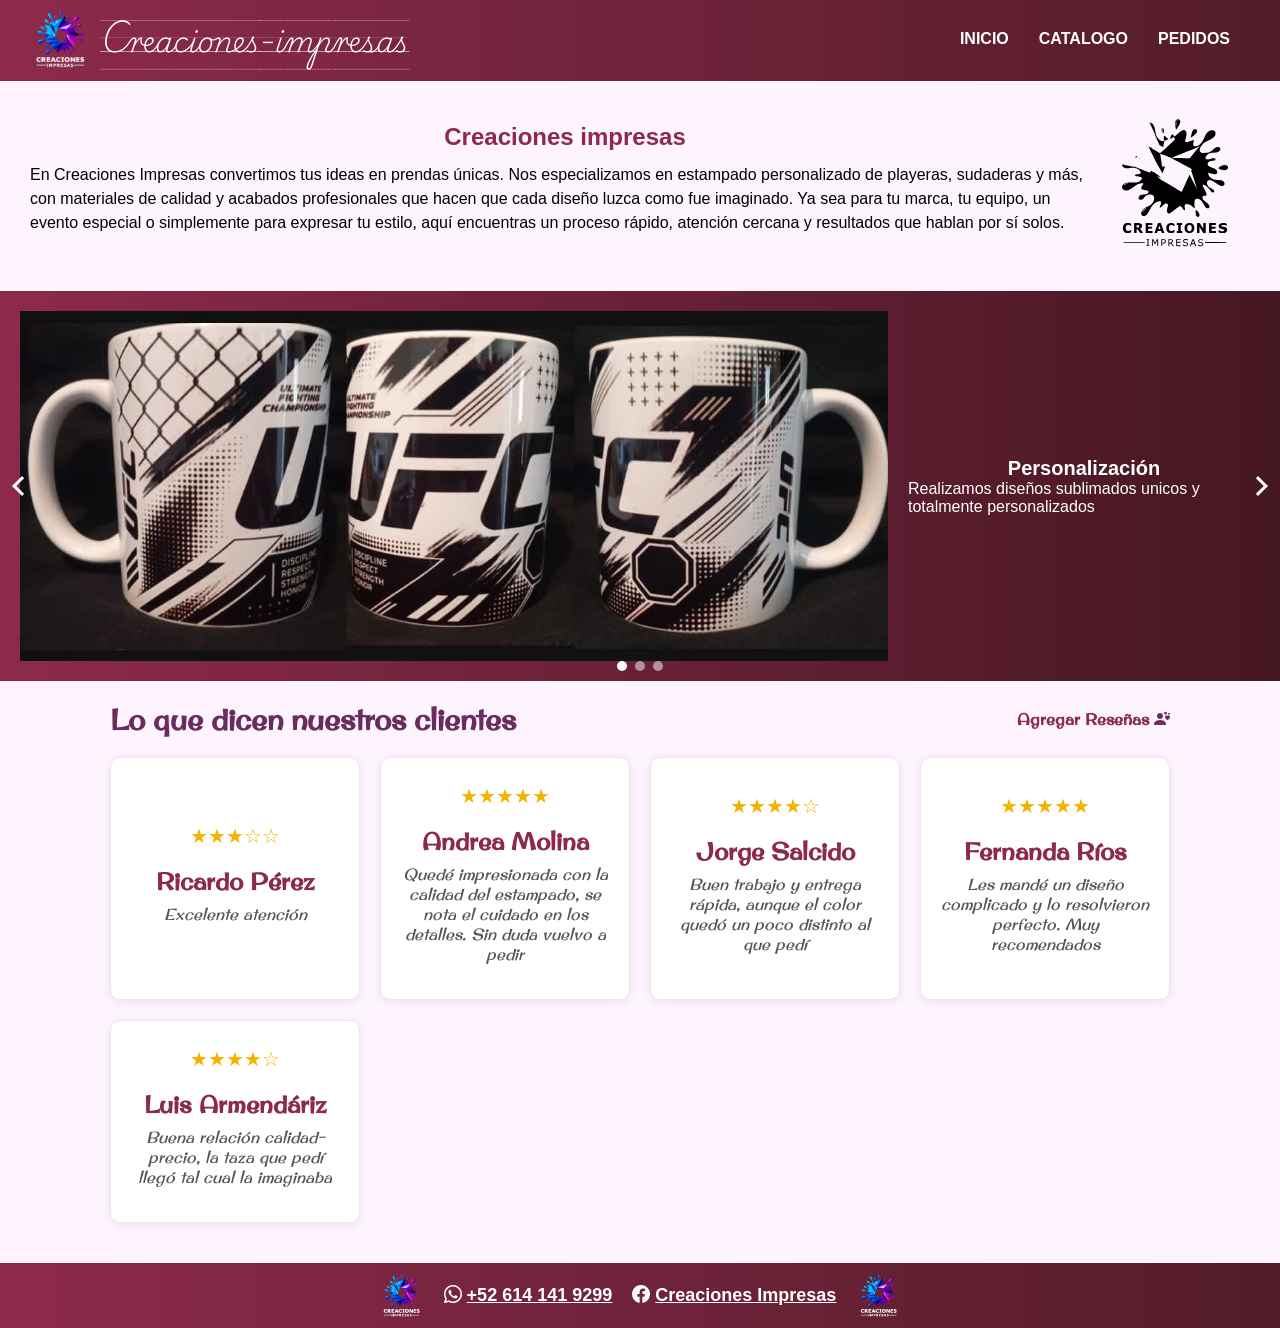
<file: index.html>
<!DOCTYPE html>
<html lang="en">

<head>
    <meta charset="UTF-8">
    <meta name="viewport" content="width=device-width, initial-scale=1.0">

    <link rel="preconnect" href="https://fonts.googleapis.com">
    <link rel="preconnect" href="https://fonts.gstatic.com" crossorigin>
    <link href="https://fonts.googleapis.com/css2?family=Playwrite+CU+Guides&display=swap" rel="stylesheet">
    <link rel="preconnect" href="https://fonts.googleapis.com">
    <link rel="preconnect" href="https://fonts.gstatic.com" crossorigin>
    <link
        href="https://fonts.googleapis.com/css2?family=Original+Surfer&family=Playwrite+BE+WAL+Guides&family=Playwrite+CU+Guides&display=swap"
        rel="stylesheet">

    <link rel="shortcut icon" href="assets/logotipo.svg" type="image/x-icon">
    <link rel="stylesheet" href="https://cdn.jsdelivr.net/npm/bootstrap-icons@1.13.1/font/bootstrap-icons.min.css">

    <link rel="stylesheet" href="Styles/navbar.css">
    <link rel="stylesheet" href="Styles/index.css">
    <link rel="stylesheet" href="Styles/footer.css">

    <title>Creaciones Impresas</title>

    <script src="scripts/carrusel.js"></script>
    <script src="scripts/resenas.js"></script>
    <script src="scripts/navbar.js"></script>
</head>

<body>
    <header class="navbar">
        <div class="titulo">
            <img src="./assets/logo-navbar.png" alt="Creaciones Impresas">
            <h1> Creaciones-impresas </h1>
        </div>

        <button class="menu-toggle" type="button" aria-label="Abrir menú" aria-expanded="false">
            <i class="bi bi-list"></i>
        </button>

        <div class="menu">
            <a href="index.html"> INICIO </a>
            <a href="catalogo.html"> CATALOGO </a>
            <a href="pedidos.html"> PEDIDOS </a>
        </div>
    </header>

    <section>
        <div class="informacion">
            <div>
                <h1> Creaciones impresas </h1>

                <p>
                    En Creaciones Impresas convertimos tus ideas en prendas únicas. Nos especializamos en
                    estampado personalizado de playeras, sudaderas y más, con materiales de calidad y acabados
                    profesionales que hacen que cada diseño luzca como fue imaginado. Ya sea para tu marca,
                    tu equipo, un evento especial o simplemente para expresar tu estilo, aquí encuentras un
                    proceso rápido, atención cercana y resultados que hablan por sí solos.
                </p>
            </div>
            <img src="assets/logotipo.svg" alt="">
        </div>

        <!-- Carrusel -->
        <div class="carrusel">
            <div class="carousel" id="miCarrusel">
                <div class="carousel-inner">
                    <div class="carousel-item active">
                        <img src="./assets/prod1.png" class="d-block" alt="...">
                        <div class="carousel-caption d-none d-md-block">
                            <h5>Personalización</h5>
                            <p>Realizamos diseños sublimados unicos y totalmente personalizados</p>
                        </div>
                    </div>
                    <div class="carousel-item">
                        <img src="./assets/prod2.png" class="d-block" alt="...">
                        <div class="carousel-caption d-none d-md-block">
                            <h5>Grabado Lacer</h5>
                            <p>Grabado de termos y cualquier tipo de superficie rigida con lacer</p>
                        </div>
                    </div>
                    <div class="carousel-item">
                        <img src="./assets/prod3.png" class="d-block" alt="...">
                        <div class="carousel-caption d-none d-md-block">
                            <h5>Vinyl y DTF</h5>
                            <p>Impresión de playeras con vinyl textil y DTF de la mas alta caliad</p>
                        </div>
                    </div>
                </div>

                <button class="carousel-control-prev" type="button">
                    <span class="carousel-control-prev-icon" aria-hidden="true"></span>
                </button>
                <button class="carousel-control-next" type="button">
                    <span class="carousel-control-next-icon" aria-hidden="true"></span>
                </button>

                <div class="carousel-indicators"></div>
            </div>
        </div>


        <!--- Reseñas -->
        <div class="resenas">
            <div class="titulos">
                <h2>Lo que dicen nuestros clientes</h2>
                <div>
                    <a href="agregarResena.html"> Agregar Reseñas </a>
                    <i class="bi bi-person-hearts"></i>
                </div>
            </div>

            <div class="resenaContenedor" id="resenaContenedor">

            </div>
        </div>
    </section>

    <footer class="footer">
        <img src="assets/logo-navbar.png" alt="">
        <div class="contacto">
            <i class="bi bi-whatsapp"></i>
            <a href="tel:+526141419299"> +52 614 141 9299 </a>
        </div>
        <div class="contacto">
            <i class="bi bi-facebook"></i>
            <a href="https://www.facebook.com/share/19JwxTmz5i/"> Creaciones Impresas </a>
        </div>
        <img src="assets/logo-navbar.png" alt="">
    </footer>
</body>

</html>
</file>
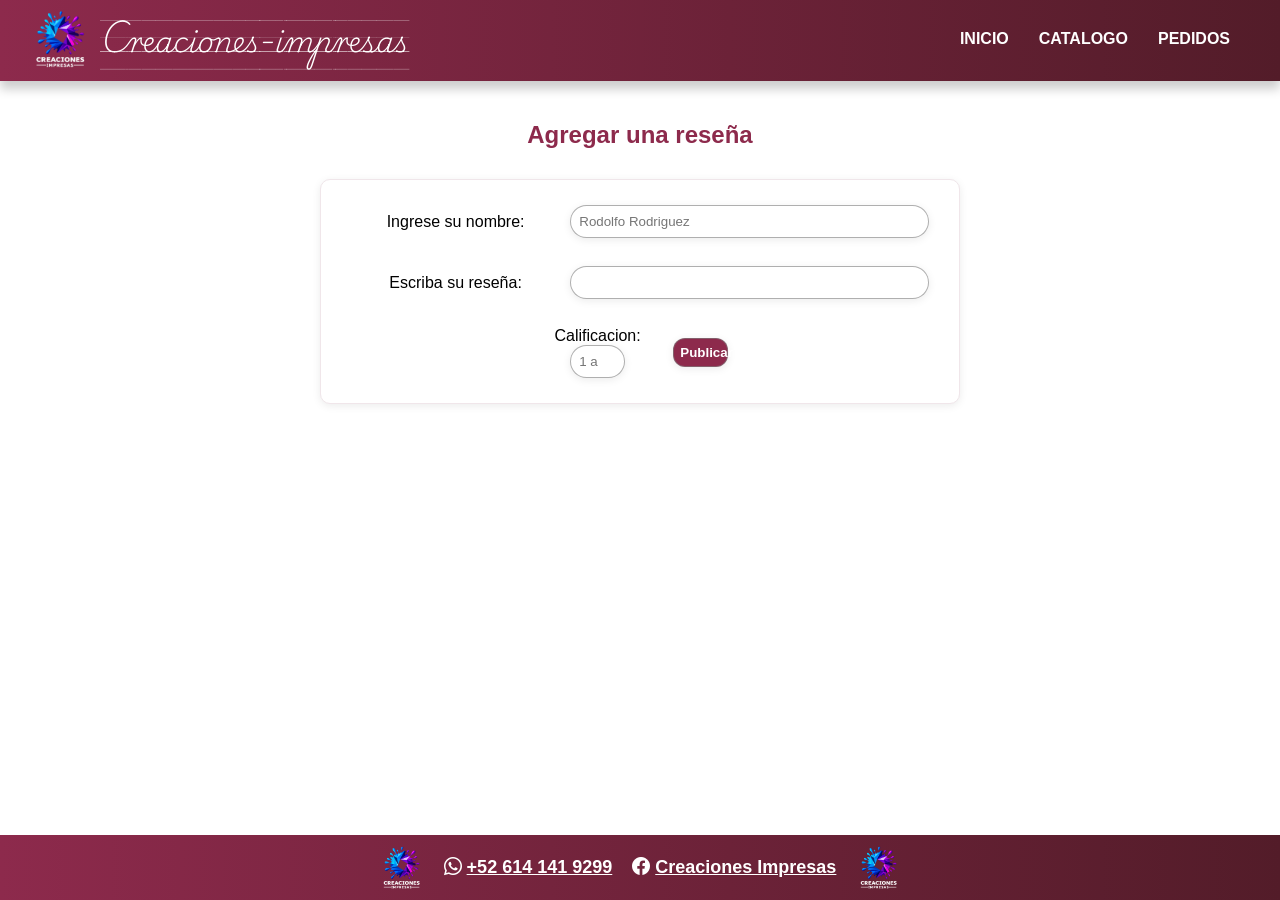
<file: agregarResena.html>
<!DOCTYPE html>
<html lang="en">
<head>
    <meta charset="UTF-8">
    <meta name="viewport" content="width=device-width, initial-scale=1.0">

    <link rel="preconnect" href="https://fonts.googleapis.com">
    <link rel="preconnect" href="https://fonts.gstatic.com" crossorigin>
    <link href="https://fonts.googleapis.com/css2?family=Playwrite+CU+Guides&display=swap" rel="stylesheet">
    <link rel="preconnect" href="https://fonts.googleapis.com">
   
    <link rel="shortcut icon" href="assets/logotipo.svg" type="image/x-icon">
    <link rel="stylesheet" 
        href="https://cdn.jsdelivr.net/npm/bootstrap-icons@1.13.1/font/bootstrap-icons.min.css">

    <link rel="stylesheet" href="Styles/navbar.css">
    <link rel="stylesheet" href="Styles/resenario.css">
    <link rel="stylesheet" href="Styles/footer.css">

    <title>Creaciones Impresas</title>
    <script src="scripts/navbar.js"></script>
    <script src="scripts/resenaForm.js"></script>
</head>
<body>
    <header class="navbar">
        <div class="titulo">
            <img src="./assets/logo-navbar.png" alt="Creaciones Impresas">
            <h1> Creaciones-impresas </h1>
        </div>

        <button class="menu-toggle" type="button" aria-label="Abrir menú" aria-expanded="false">
            <i class="bi bi-list"></i>
        </button>

        <div class="menu">
            <a href="index.html"> INICIO </a>
            <a href="catalogo.html"> CATALOGO </a>
            <a href="pedidos.html"> PEDIDOS </a>
        </div>
    </header>

    <section>
        <div class="resenario">
            <h1> Agregar una reseña </h1>

            <form id="form-resena" class="formulario" novalidate>
                <div class="input-group">
                    <label for="nombre-resena">Ingrese su nombre:</label>
                    <div class="campo">
                        <input id="nombre-resena" name="nombre" type="text" autocomplete="name" maxlength="60" placeholder="Rodolfo Rodriguez">
                        <p class="error" id="error-nombre-resena" hidden></p>
                    </div>
                </div>
                <div class="input-group">
                    <label for="comentario">Escriba su reseña:</label>
                    <div class="campo">
                        <input id="comentario" name="comentario" type="text" maxlength="300">
                        <p class="error" id="error-comentario" hidden></p>
                    </div>
                </div>
                <div class="input-calif">
                    <div class="input-group-calif">
                        <label for="calificacion">Calificacion:</label>
                        <div class="campo">
                            <input id="calificacion" name="calificacion" type="number" inputmode="numeric" min="1" max="5" step="1" placeholder="1 a 5">
                            <p class="error" id="error-calificacion" hidden></p>
                        </div>
                    </div>

                    <button class="btn-publicar" type="submit"> Publicar </button>
                </div>
                <p class="mensaje-exito" id="exito-resena" hidden>Reseña registrada correctamente.</p>
            </form>
        </div>
        
    </section>
    
    <footer class="footer">
        <img src="assets/logo-navbar.png" alt="">
        <div class="contacto">
            <i class="bi bi-whatsapp"></i>
            <a href="tel:+526141419299"> +52 614 141 9299 </a>
        </div>
        <div class="contacto">
            <i class="bi bi-facebook"></i>
            <a href="https://www.facebook.com/share/19JwxTmz5i/"> Creaciones Impresas </a>
        </div>
        <img src="assets/logo-navbar.png" alt="">
    </footer>
</body>
</html>
</file>
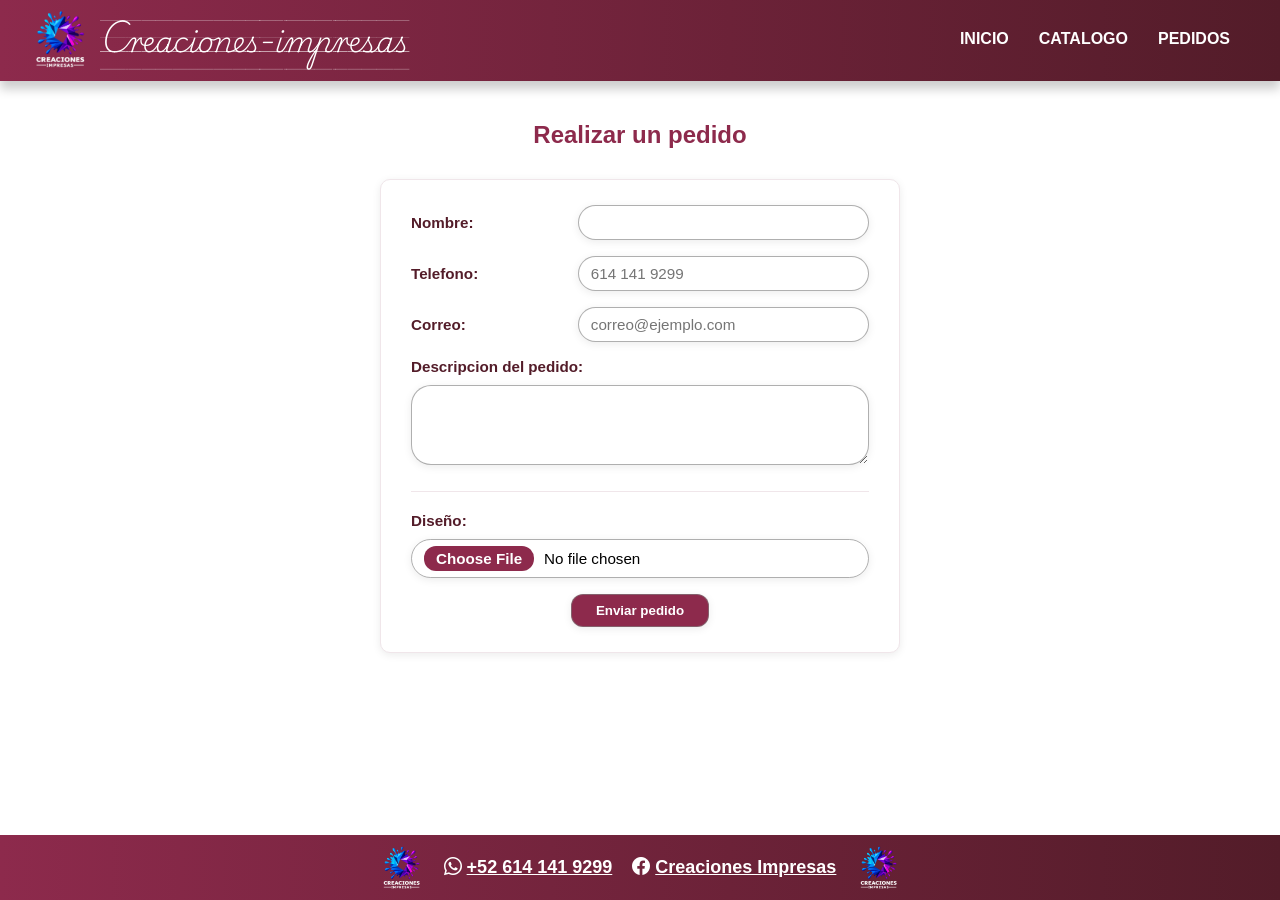
<file: pedidos.html>
<!DOCTYPE html>
<html lang="en">
<head>
    <meta charset="UTF-8">
    <meta name="viewport" content="width=device-width, initial-scale=1.0">

    <link rel="preconnect" href="https://fonts.googleapis.com">
    <link rel="preconnect" href="https://fonts.gstatic.com" crossorigin>
    <link href="https://fonts.googleapis.com/css2?family=Playwrite+CU+Guides&display=swap" rel="stylesheet">
    <link rel="preconnect" href="https://fonts.googleapis.com">
   
    <link rel="shortcut icon" href="assets/logotipo.svg" type="image/x-icon">
    <link rel="stylesheet" 
        href="https://cdn.jsdelivr.net/npm/bootstrap-icons@1.13.1/font/bootstrap-icons.min.css">

    <link rel="stylesheet" href="Styles/navbar.css">
    <link rel="stylesheet" href="Styles/pedidos.css">
    <link rel="stylesheet" href="Styles/footer.css">

    <title>Creaciones Impresas</title>
    <script src="scripts/navbar.js"></script>
    <script src="scripts/pedido.js"></script>
</head>
<body>
    <header class="navbar">
        <div class="titulo">
            <img src="./assets/logo-navbar.png" alt="Creaciones Impresas">
            <h1> Creaciones-impresas </h1>
        </div>

        <button class="menu-toggle" type="button" aria-label="Abrir menú" aria-expanded="false">
            <i class="bi bi-list"></i>
        </button>

        <div class="menu">
            <a href="index.html"> INICIO </a>
            <a href="catalogo.html"> CATALOGO </a>
            <a href="pedidos.html"> PEDIDOS </a>
        </div>
    </header>

    <section>
        <h1>
            Realizar un pedido
        </h1>

        <form id="form-pedido" novalidate>
            <div class="label-input">
                <label for="nombre">Nombre:</label>
                <div class="campo">
                    <input id="nombre" name="nombre" type="text" autocomplete="name" maxlength="60">
                    <p class="error" id="error-nombre" hidden></p>
                </div>
            </div>
            <div class="label-input">
                <label for="telefono">Telefono:</label>
                <div class="campo">
                    <input id="telefono" name="telefono" type="tel" inputmode="numeric" autocomplete="tel" placeholder="614 141 9299">
                    <p class="error" id="error-telefono" hidden></p>
                </div>
            </div>
            <div class="label-input">
                <label for="correo">Correo:</label>
                <div class="campo">
                    <input id="correo" name="correo" type="email" autocomplete="email" placeholder="correo@ejemplo.com">
                    <p class="error" id="error-correo" hidden></p>
                </div>
            </div>
            <div class="label-input-desc">
                <label for="descripcion">Descripcion del pedido:</label>
                <div class="campo">
                    <textarea id="descripcion" name="descripcion" maxlength="400"></textarea>
                    <p class="error" id="error-descripcion" hidden></p>
                </div>
            </div>
            <div class="label-input">
                <label for="diseno">Diseño:</label>
                <div class="campo">
                    <input id="diseno" name="diseno" type="file" accept="image/png,image/jpeg,image/webp,image/gif">
                    <p class="error" id="error-diseno" hidden></p>
                </div>
            </div>
            <button class="btn-enviar" type="submit">Enviar pedido</button>
            <p class="mensaje-exito" id="exito-pedido" hidden>Pedido registrado correctamente.</p>
        </form>
    </section>

    <footer class="footer">
        <img src="assets/logo-navbar.png" alt="">
        <div class="contacto">
            <i class="bi bi-whatsapp"></i>
            <a href="tel:+526141419299"> +52 614 141 9299 </a>
        </div>
        <div class="contacto">
            <i class="bi bi-facebook"></i>
            <a href="https://www.facebook.com/share/19JwxTmz5i/"> Creaciones Impresas </a>
        </div>
        <img src="assets/logo-navbar.png" alt="">
    </footer>
</body>
</html>
</file>
<file: Styles/navbar.css>
* {
    margin: 0;
    padding: 0;
    box-sizing: border-box;
}

.navbar {
    background: linear-gradient(to right, #8D2A4C, #531C29);   
    box-shadow: 0 8px 10px rgba(0, 0, 0, 0.2);
    display: flex;
    justify-content: space-between;
    align-items: center;
    padding: 8px 50px 12px 30px;
}

.titulo {
    display: flex;
    gap: 10px;
    align-items: center;
}

.titulo h1 {
    color: white;
    font-family: "Playwrite CU Guides", cursive;
    font-weight: 400;
    font-style: normal;
    font-size: 28px;
}

.titulo img {
    height: 60px;
    width: 60px;
}

.menu {
    display: flex;
    gap: 30px;
}

.menu a {
    color: white;
    text-decoration: none;
    font-size:medium;
    font-family: Verdana, Geneva, Tahoma, sans-serif;
    font-weight: bold;
}

.menu a:hover {
    color: #F6339A;
    text-decoration: underline;
}

.menu-toggle {
    display: none;
    align-items: center;
    justify-content: center;
    margin-left: auto;
    background: none;
    border: none;
    color: white;
    font-size: 1.8rem;
    line-height: 1;
    cursor: pointer;
    padding: 4px;
}

@media (max-width: 900px) {
    .navbar {
        flex-wrap: wrap;
        padding: 10px 16px;
        row-gap: 4px;
    }

    .navbar .titulo {
        min-width: 0;
        flex: 1;
    }

    .navbar .titulo h1 {
        font-size: clamp(0.95rem, 4.2vw, 1.35rem);
        line-height: 1.2;
    }

    .navbar .titulo img {
        height: 46px;
        width: 46px;
        flex-shrink: 0;
    }

    .menu-toggle {
        display: flex;
    }

    .navbar .menu {
        display: none;
        flex-direction: column;
        width: 100%;
        gap: 0;
    }

    .navbar .menu.abierto {
        display: flex;
    }

    .navbar .menu a {
        padding: 12px 4px;
        border-top: 1px solid rgba(255, 255, 255, 0.25);
    }
}
</file>
<file: Styles/index.css>
.informacion {
    padding: 30px;
    font-family: Arial, Helvetica, sans-serif;
    background-color: #FDF4FF;
    display: flex;
}

.informacion h1 {
    color: #8D2A4C;
    text-align: center;
    margin: 12px;
}

.informacion img {
    height: 150px;
    width: 150px;
    flex-shrink: 0;
}

.informacion p {
    line-height: 1.5;
}

.carrusel .carousel-item {
    padding: 20px;
    display: none;
    justify-content: center;
    align-items: center;
    background: linear-gradient(to right, #8D2A4C, #451722);
}

.carrusel .carousel-item.active {
    display: flex;
}

.carrusel .carousel-item img {
    height: 350px;
    width: 70%;
    object-fit: cover;
    object-position: center;
}

.carousel {
    position: relative;
    overflow: hidden;
}

.carousel-inner {
    position: relative;
}

.carousel-item {
    display: none;
}

.carousel-item.active {
    display: flex;
}

.carousel-control-prev,
.carousel-control-next {
    position: absolute;
    top: 0;
    bottom: 0;
    width: 44px;
    display: flex;
    align-items: center;
    justify-content: center;
    background: none;
    border: none;
    color: white;
    cursor: pointer;
    z-index: 2;
}

.carousel-control-prev-icon,
.carousel-control-next-icon {
    display: inline-block;
    width: 14px;
    height: 14px;
    border-top: 3px solid white;
    border-right: 3px solid white;
}

.carousel-control-prev-icon {
    transform: rotate(-135deg);
}

.carousel-control-next-icon {
    transform: rotate(45deg);
}

.carousel-control-prev {
    left: 0;
}

.carousel-control-next {
    right: 0;
}

.carousel-indicators {
    position: absolute;
    bottom: 10px;
    left: 50%;
    transform: translateX(-50%);
    display: flex;
    gap: 8px;
    z-index: 2;
}

.carousel-indicators button {
    width: 10px;
    height: 10px;
    border-radius: 50%;
    border: none;
    background-color: rgba(255, 255, 255, 0.5);
    cursor: pointer;
    padding: 0;
}

.carousel-indicators button.active {
    background-color: white;
}

.carousel-caption {
    font-family: 'Franklin Gothic Medium', 'Arial Narrow', Arial, sans-serif;
    color: white;
    margin-left: 20px;
    display: flex;
    flex-direction: column;
    justify-content: center;
    align-items: center;
    width: 30%;
}

.carousel-caption h5 {
    font-size: 20px;
}

.resenas {
    background-color: #FDF4FF;
    text-align: center;
    padding: 20px;
    font-family: "Original Surfer", sans-serif;
    font-weight: 400;
    font-style: normal;
    color:#6A2B5E;
}

.titulos {
    display: flex;
    justify-content: space-between;
    align-items: center;
    gap: 16px;
    max-width: 1100px;
    margin: 0 auto;
    padding: 0 20px;
}

.titulos h2 {
    font-size: clamp(1.3rem, 3vw, 1.8rem);
}

.titulos a {
    color: #8D2A4C;
    font-weight: bold;
    text-decoration: none;
}

.titulos a:hover {
    text-decoration: underline;
}
.resenaContenedor {
    display: grid;
    grid-template-columns: repeat(auto-fit, minmax(240px, 1fr));
    gap: 20px;
    padding: 20px;
    max-width: 1100px;
    margin: 0 auto;
}

.resenaContenedor .card {
    background-color: white;
    border-radius: 10px;
    padding: 25px 20px;
    min-height: 180px;
    display: flex;
    flex-direction: column;
    justify-content: center;
    align-items: center;
    gap: 8px;
    box-shadow: 0 2px 8px rgba(0, 0, 0, 0.08);
    border: 1px solid #f0e6ea;
    text-align: center;
    transition: transform 0.2s ease, box-shadow 0.2s ease;
}

.resenaContenedor .card:hover {
    transform: translateY(-4px);
    box-shadow: 0 6px 16px rgba(0, 0, 0, 0.12);
}

.estrellas {
    color: #f5b301;
    font-size: 20px;
    margin-bottom: 10px;
}

.comentario {
    font-style: italic;
    color: #555;
    margin-bottom: 10px;
}

.usuario {
    font-weight: bold;
    color: #8D2A4C;
}

@media (max-width: 768px) {
    .informacion {
        flex-direction: column-reverse;
        align-items: center;
        text-align: center;
        padding: 24px 16px;
        gap: 12px;
    }

    .carrusel .carousel-item {
        flex-direction: column;
        padding: 16px 48px 40px;
    }

    .carrusel .carousel-item img {
        width: 100%;
        height: auto;
        max-height: 240px;
    }

    .carousel-caption {
        width: 100%;
        margin: 12px 0 0;
        text-align: center;
    }

    .titulos {
        flex-direction: column;
        padding: 0 8px;
    }

    .resenaContenedor {
        grid-template-columns: 1fr;
        padding: 12px 0;
    }
}
</file>
<file: Styles/footer.css>
html, body {
    height: 100%;
    margin: 0;
}

body {
    display: flex;
    flex-direction: column;
}

footer {
    background: linear-gradient(to right, #8D2A4C, #531C29);   
    display: flex;
    gap: 20px;
    align-items: center;
    justify-content: center;
    align-items: center;
    padding: 10px;
    margin-top: auto;
}

footer img{
   width: 45px;
   height: 45px; 
}

.contacto {
    display: flex;
    align-items: center;
    justify-content: center;
    gap: 5px;
    font-weight: bold;
    color: white;
    font-size: large;
    font-family: Arial, Helvetica, sans-serif;
}

.anuncio {
    width: 100%;
    text-align: center;
}

.anuncio img {
    width: 100%;
    height: 10%;
}

.footer a {
    color: white;
}

@media (max-width: 700px) {
    footer {
        flex-wrap: wrap;
        gap: 12px 18px;
        padding: 16px 12px;
    }

    .contacto {
        font-size: 0.95rem;
    }
}
</file>
<file: Styles/resenario.css>
.resenario {
    display: flex;
    align-items: center;
    justify-content: center;
    flex-direction: column;
    margin: 40px;
    font-family: Arial, Helvetica, sans-serif;
}

.resenario h1 {
    text-align: center;
    color: #8D2A4C;
}

form {
    background-color: white;
    border-radius: 10px;
    padding: 15px 20px;
    margin: 30px 0;
    width: 100%;
    max-width: 640px;
    min-height: 180px;
    display: flex;
    flex-direction: column;
    justify-content: center;
    align-items: center;
    gap: 8px;
    box-shadow: 0 2px 8px rgba(0, 0, 0, 0.08);
    border: 1px solid #f0e6ea;
    text-align: center;
    transition: transform 0.2s ease, box-shadow 0.2s ease;
}

.input-group {
    gap: 10px;
    margin: 10px 0;
    width: 100%;
    display: flex;
    flex-direction: row;
    align-items: center;
    justify-content: center;
}

.input-group label {
    width: 35%;
    float: left;
}

.input-group .campo {
    width: 60%;
    display: flex;
    flex-direction: column;
    align-items: stretch;
    gap: 4px;
}

.input-group .campo input {
    width: 100%;
    float: none;
}

.input-calif {
    display: flex;
    gap: 30px;
    margin: 10px;
    justify-content: center;
    align-items: center;
}

.input-group-calif {
    width: 50%;
    display: flex;
    flex-direction: column;
    justify-content: center;
    align-items: center;
}

.input-group-calif .campo {
    width: 100%;
    display: flex;
    flex-direction: column;
    align-items: center;
    gap: 4px;
}

.input-group-calif input{
    width: 60%;
    text-align: center;
}

.input-group-calif .error {
    width: 60%;
    text-align: center;
}

input.invalido {
    border-color: #b42318;
    box-shadow: 0 2px 8px rgba(180, 35, 24, 0.18);
}

.error {
    margin: 0;
    color: #b42318;
    font-size: 0.8rem;
    font-weight: 600;
    line-height: 1.3;
    text-align: left;
}

.mensaje-exito {
    margin: 8px 0 0;
    padding: 10px 14px;
    width: 100%;
    border-radius: 10px;
    background-color: #eef8f0;
    color: #1b7a3a;
    font-weight: bold;
    text-align: center;
}

input {
    border: 1px solid rgba(128, 128, 128, 0.629);
    padding: 8px;
    border-radius: 20px;
    box-shadow: 0 2px 8px rgba(0, 0, 0, 0.08);
}

.btn-publicar {
    width: 30%;
    height: 30%;
    padding: 6px;
    border-radius: 12px;
    text-align: center;
    border: 1px solid rgba(128, 128, 128, 0.629);
    box-shadow: 0 2px 8px rgba(0, 0, 0, 0.08);
    background-color: #8D2A4C;
    color: white;
    font-weight: bold;
}

.btn-publicar:hover {
    background-color: #531C29;
    transform: translateY(-4px);
    box-shadow: 0 6px 16px rgba(0, 0, 0, 0.12);
    text-decoration: underline;
}

@media (max-width: 640px) {
    .resenario {
        margin: 24px 12px;
    }

    .input-group {
        flex-direction: column;
        align-items: stretch;
    }

    .input-group label,
    .input-group .campo,
    .input-group input,
    .input-group-calif input,
    .input-group-calif .error {
        width: 100%;
        float: none;
    }

    .input-calif {
        flex-direction: column;
        width: 100%;
        gap: 16px;
    }

    .input-group-calif,
    .input-group-calif input,
    .btn-publicar {
        width: 100%;
    }
}
</file>
<file: Styles/pedidos.css>
section {
    display: flex;
    flex-direction: column;
    align-items: center;
    margin: 40px 20px;
    font-family: Arial, Helvetica, sans-serif;
}

section h1 {
    color: #8D2A4C;
    text-align: center;
    margin-bottom: 10px;
}

form {
    background-color: white;
    border-radius: 10px;
    padding: 25px 30px;
    margin: 20px auto;
    width: min(100%, 520px);
    box-sizing: border-box;
    display: flex;
    flex-direction: column;
    gap: 16px;
    box-shadow: 0 2px 8px rgba(0, 0, 0, 0.08);
    border: 1px solid #f0e6ea;
}

.label-input,
.label-input-desc {
    display: flex;
    gap: 10px;
}

.label-input {
    flex-direction: row;
    align-items: center;
}

.label-input-desc {
    flex-direction: column;
    align-items: stretch;
}

label {
    color: #531C29;
    font-weight: bold;
    font-size: 0.95rem;
}

.label-input label {
    width: 35%;
}

.campo {
    display: flex;
    flex-direction: column;
    gap: 4px;
    width: 65%;
}

.label-input-desc .campo,
.label-input:has(input[type="file"]) .campo {
    width: 100%;
}

.campo input,
.campo textarea {
    width: 100%;
}

.label-input-desc textarea {
    min-height: 80px;
    resize: vertical;
}

input,
textarea {
    box-sizing: border-box;
    border: 1px solid rgba(128, 128, 128, 0.629);
    padding: 8px 12px;
    border-radius: 20px;
    font-family: inherit;
    font-size: 0.95rem;
    box-shadow: 0 2px 8px rgba(0, 0, 0, 0.08);
    transition: border-color 0.2s ease, box-shadow 0.2s ease;
}

input:focus,
textarea:focus {
    outline: none;
    border-color: #8D2A4C;
    box-shadow: 0 2px 8px rgba(141, 42, 76, 0.2);
}

input.invalido,
textarea.invalido {
    border-color: #b42318;
    box-shadow: 0 2px 8px rgba(180, 35, 24, 0.18);
}

.error {
    margin: 0;
    color: #b42318;
    font-size: 0.8rem;
    font-weight: 600;
    line-height: 1.3;
    text-align: left;
}

.mensaje-exito {
    margin: 0;
    padding: 10px 14px;
    border-radius: 10px;
    background-color: #eef8f0;
    color: #1b7a3a;
    font-weight: bold;
    text-align: center;
}

input[type="file"] {
    padding: 6px 12px;
    cursor: pointer;
}

.label-input:has(input[type="file"]) {
    flex-direction: column;
    align-items: stretch;
    margin-top: 10px;
    padding-top: 20px;
    border-top: 1px solid #f0e6ea;
}

.label-input:has(input[type="file"]) label,
.label-input:has(input[type="file"]) input {
    width: 100%;
}

input[type="file"]::file-selector-button {
    background-color: #8D2A4C;
    color: white;
    border: none;
    border-radius: 12px;
    padding: 4px 12px;
    margin-right: 10px;
    font-weight: bold;
    cursor: pointer;
}

input[type="file"]::file-selector-button:hover {
    background-color: #531C29;
}

.btn-enviar {
    align-self: center;
    padding: 8px 24px;
    border-radius: 12px;
    border: 1px solid rgba(128, 128, 128, 0.629);
    box-shadow: 0 2px 8px rgba(0, 0, 0, 0.08);
    background-color: #8D2A4C;
    color: white;
    font-weight: bold;
    cursor: pointer;
    transition: transform 0.2s ease, box-shadow 0.2s ease;
}

.btn-enviar:hover {
    background-color: #531C29;
    transform: translateY(-4px);
    box-shadow: 0 6px 16px rgba(0, 0, 0, 0.12);
}

@media (max-width: 480px) {
    section {
        margin: 24px 12px;
    }

    form {
        margin: 12px 0;
        padding: 20px 16px;
    }

    .label-input {
        flex-direction: column;
        align-items: stretch;
    }

    .label-input label,
    .campo,
    .label-input input {
        width: 100%;
    }
}
</file>
